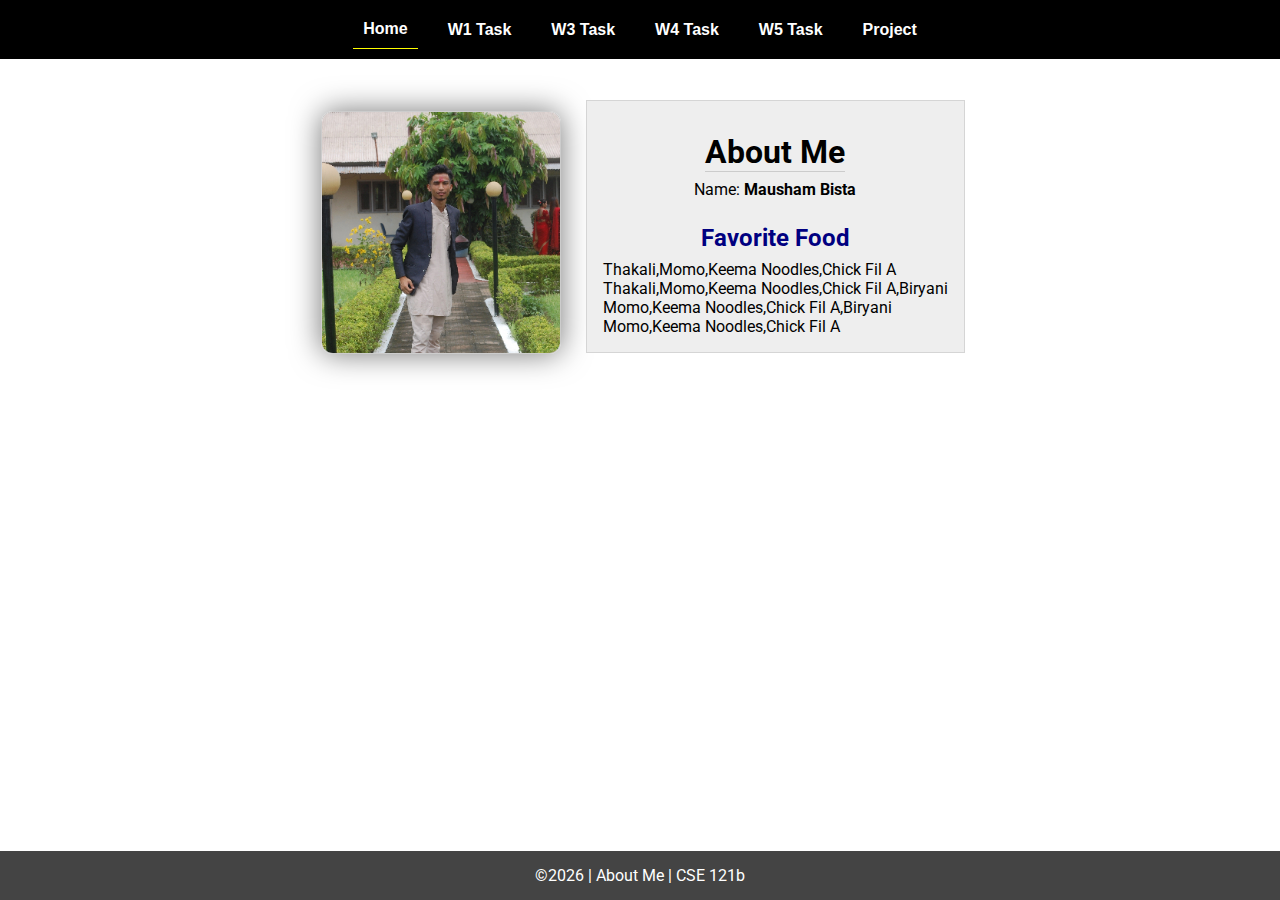
<file: index.html>
<!DOCTYPE html>
<html lang="en">

<head>
  <meta charset="UTF-8">
  <meta name="viewport" content="width=device-width, initial-scale=1.0">
  <title>About Me | CSE 121b | W02: Programming Tasks</title>
  <link rel="preconnect" href="https://fonts.googleapis.com">
  <link rel="preconnect" href="https://fonts.gstatic.com" crossorigin>
  <link href="https://fonts.googleapis.com/css2?family=Roboto:wght@400;600&display=swap"
    rel="stylesheet">
  <link rel="stylesheet" href="styles/main.css">
</head>

<body>
  <nav>
    <ul id="menu">
      <li><a id="toggleMenu">&equiv;</a></li>
      <li><a href="index.html" class="active">Home</a></li>
      <li><a href="w01-task.html">W1 Task</a></li>
      <li><a href="w03-task.html">W3 Task</a></li>
      <li><a href="w04-task.html">W4 Task</a></li>
      <li><a href="w05-task.html">W5 Task</a></li>
      <li><a href="project.html">Project</a></li>
    </ul>
  </nav>
  <main id="home">
    <picture>
      <img src="images/placeholder.png" alt="Placeholder Image">
    </picture>
    <section>
      <h1>About Me</h1>
      <div class="info">Name: <span id="name"></span></div>
      <h2>Favorite Food</h2>
      <div class="block" id="food"></div>
    </section>
  </main>
  <footer>
    &copy;<span id="year"></span> | About Me | CSE 121b
  </footer>
  <script src="scripts/main.js"></script>
  <script src="scripts/w02-task.js"></script>
</body>

</html>
</file>
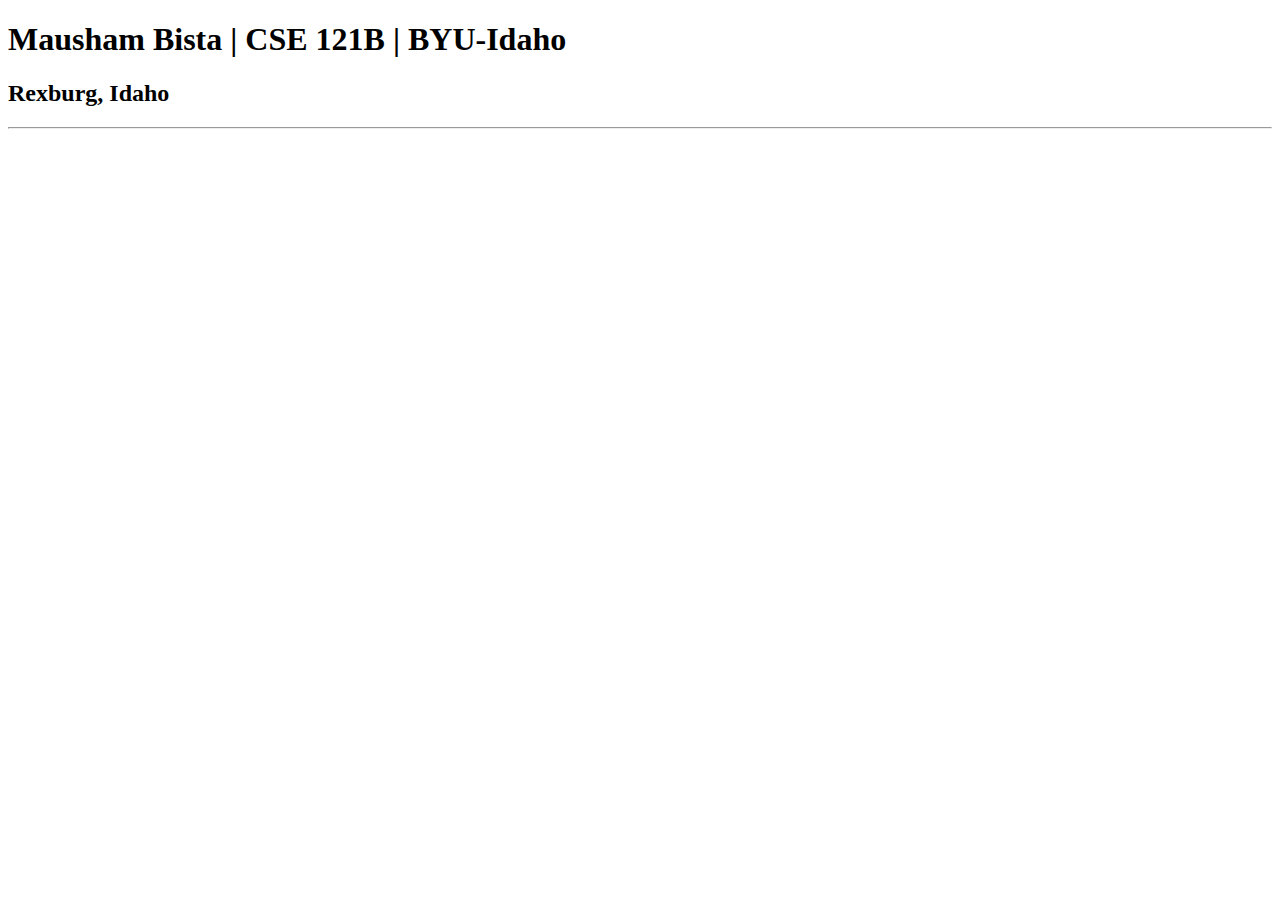
<file: index-old.html>
<!DOCTYPE html>
<html lang="en">
<head>
    <meta charset="UTF-8">
    <meta name="viewport" content="width=device-width, initial-scale=1.0">
    <title>Mausham Bista | CSE 121B | BYU-Idaho</title>
</head>
<body>
    <h1>Mausham Bista | CSE 121B | BYU-Idaho</h1>
    <h2>Rexburg, Idaho</h2> <hr>
</body>
</html>
</file>
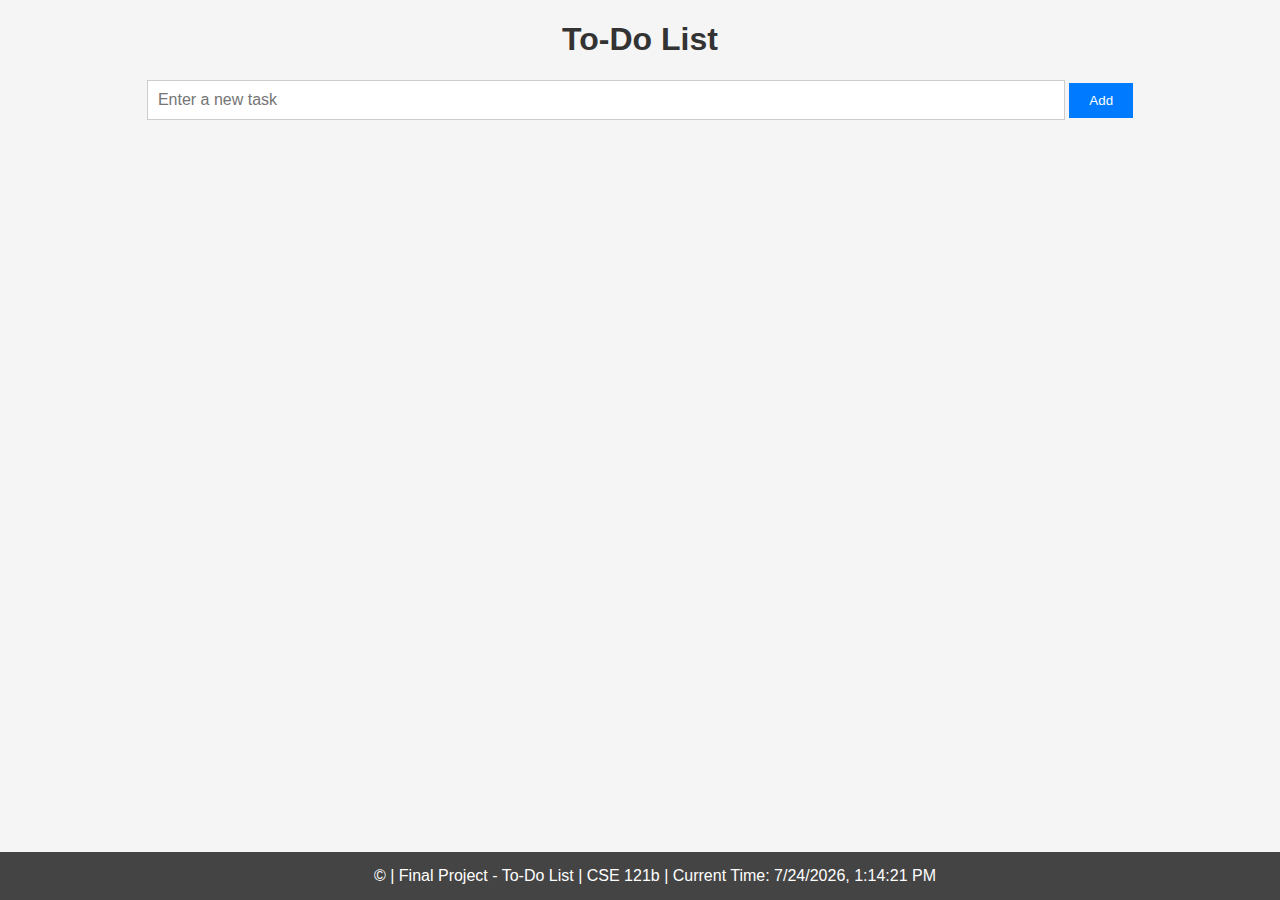
<file: project.html>
<!DOCTYPE html>
<html>
<head>
    <title>To-Do List</title>
    <link rel="stylesheet" href="styles/final_project.css">
</head>
<body>
    <h1>To-Do List</h1>
    <input type="text" id="task" placeholder="Enter a new task">
    <button id="addTask">Add</button>
    <ul id="taskList"></ul>

    <!-- Add a footer element with an empty span for the year and time -->
    <footer>
        &copy;<span id="year"></span> | Final Project - To-Do List | CSE 121b | Current Time: <span id="currentTime"></span>
    </footer>

    <script type="module" src="./scripts/final-main.js"></script>
</body>
</html>
</file>
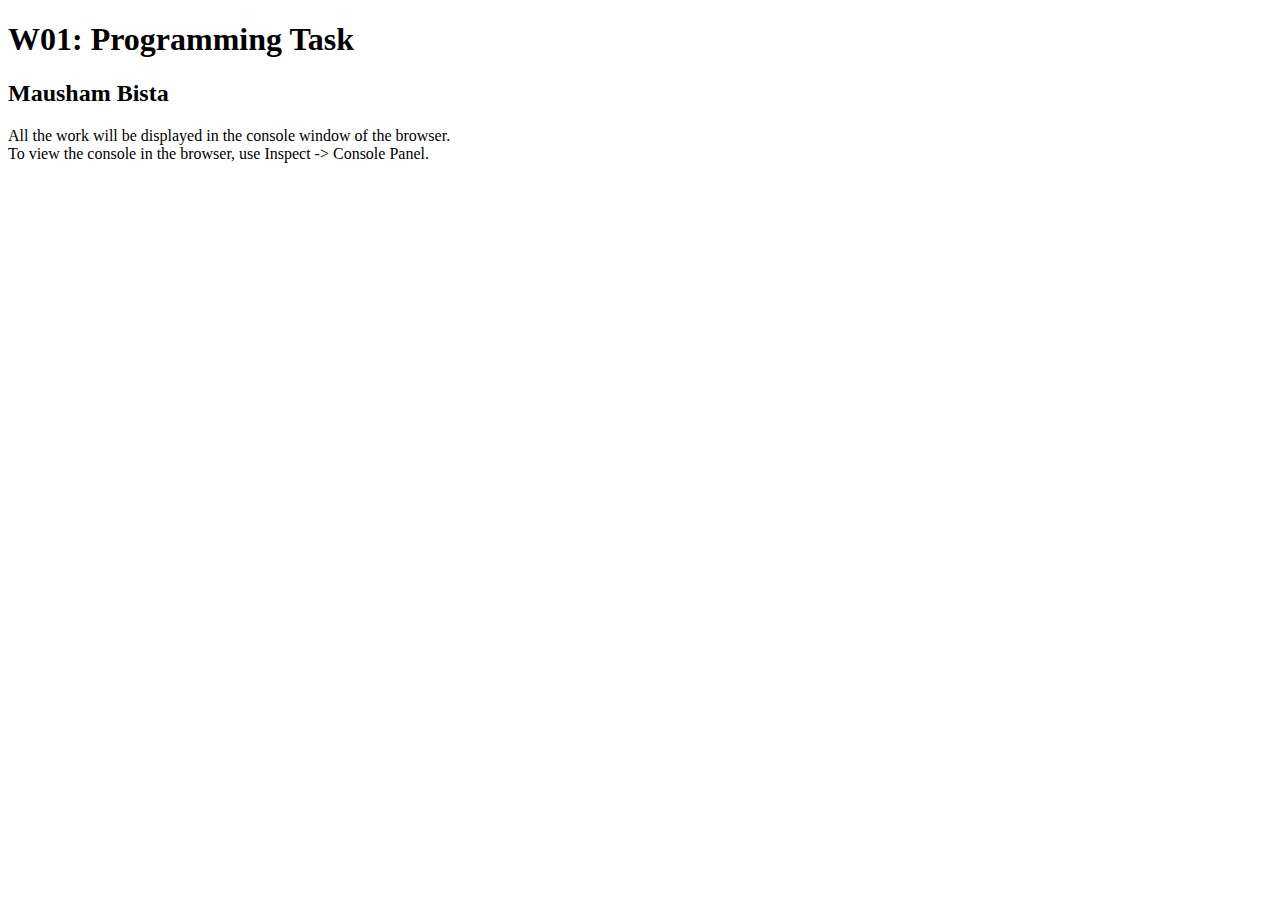
<file: w01-task.html>
<!DOCTYPE html>
<html lang="en">

<head>
  <meta charset="UTF-8">
  <meta name="viewport" content="width=device-width, initial-scale=1.0">
  <title>W01: Programming Task</title>
</head>

<body>
  <h1>W01: Programming Task</h1>
  <h2>Mausham Bista</h2>
  <p>All the work will be displayed in the console window of the browser.
    <br>To view the console in the browser, use Inspect -> Console Panel.
  </p>

  <script src="w01-task.js"></script>

</body>
</html>
</file>
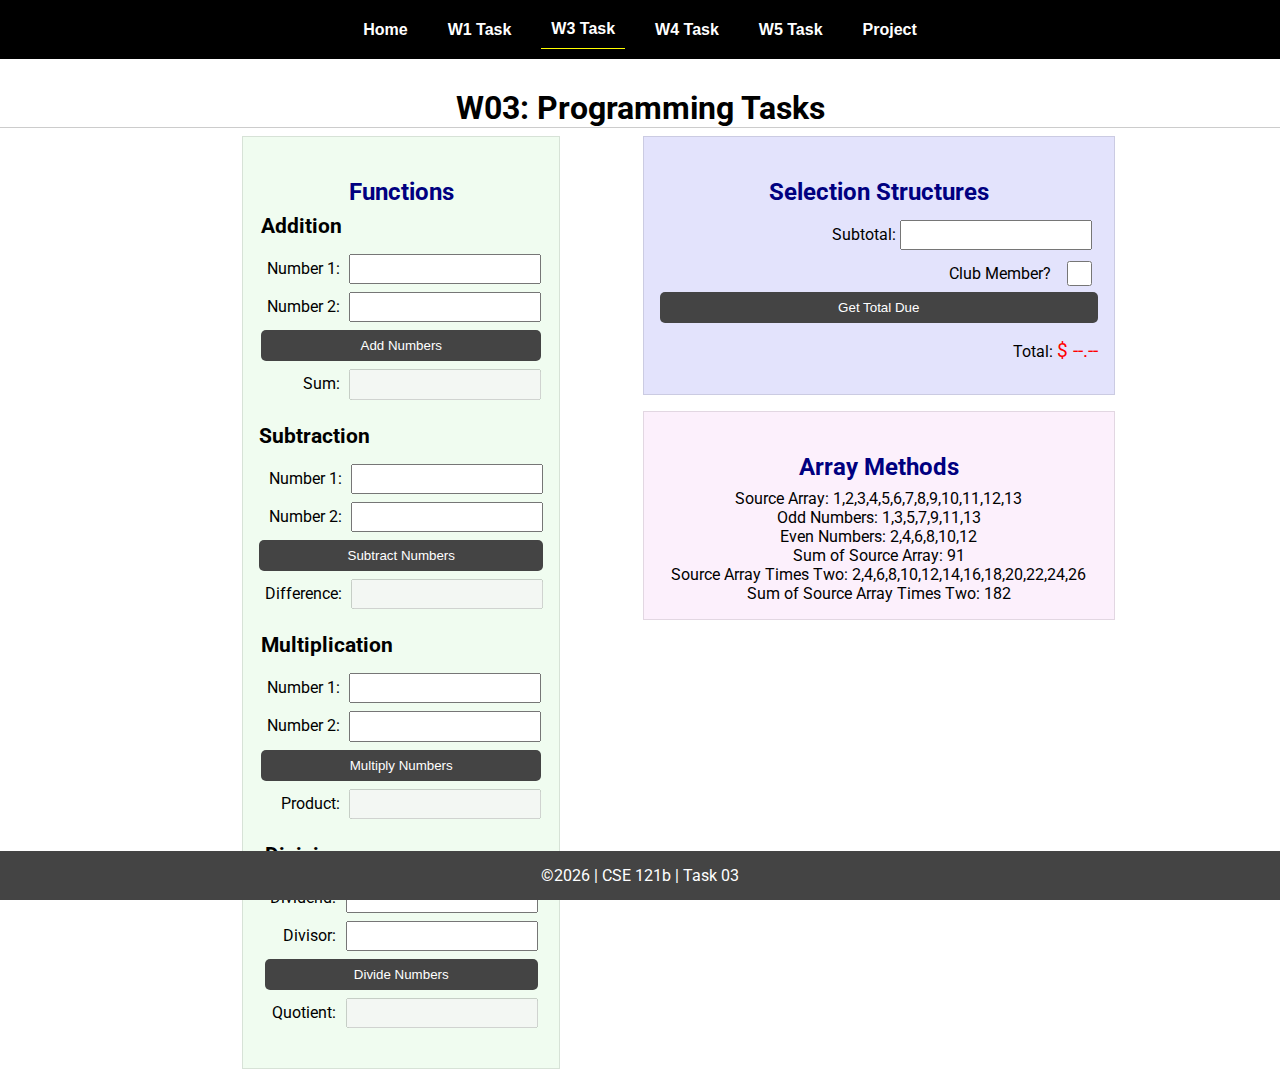
<file: w03-task.html>
<!DOCTYPE html>
<html lang="en">

<head>
    <meta charset="UTF-8">
    <meta name="viewport" content="width=device-width, initial-scale=1.0">
    <title>CSE 121b | W03: Programming Tasks</title>
    <link rel="preconnect" href="https://fonts.googleapis.com">
    <link rel="preconnect" href="https://fonts.gstatic.com" crossorigin>
    <link href="https://fonts.googleapis.com/css2?family=Roboto:wght@400;600&display=swap"
        rel="stylesheet">
    <link rel="stylesheet" href="styles/main.css">
</head>

<body>
    <nav>
        <ul id="menu">
            <li><a id="toggleMenu">&equiv;</a></li>
            <li><a href="index.html">Home</a></li>
            <li><a href="w01-task.html">W1 Task</a></li>
            <li><a href="w03-task.html" class="active">W3 Task</a></li>
            <li><a href="w04-task.html">W4 Task</a></li>
            <li><a href="w05-task.html">W5 Task</a></li>
            <li><a href="project.html">Project</a></li>
        </ul>
    </nav>>
    <header>
        <h1>W03: Programming Tasks</h1>
    </header>
    <main id="task3">
        <section id="section1">
            <h2>Functions</h2>
            <article>
                <h3>Addition</h3>
                <div>
                    <label for="add1">Number 1:</label>
                    <input type="text" id="add1" name="add1">
                </div>
                <div>
                    <label for="add2">Number 2:</label>
                    <input type="text" id="add2" name="add2">
                </div>
                <div>
                    <input type="button" id="addNumbers" value="Add Numbers">
                </div>
                <div>
                    <label for="sum">Sum:</label>
                    <input type="text" id="sum" name="sum" disabled>
                </div>
            </article>
            <article>
                <h3>Subtraction</h3>
                <div>
                    <label for="subtract1">Number 1:</label>
                    <input type="text" id="subtract1" name="subtract1">
                </div>
                <div>
                    <label for="subtract2">Number 2:</label>
                    <input type="text" id="subtract2" name="subtract2">
                </div>
                <div>
                    <input type="button" id="subtractNumbers" value="Subtract Numbers">
                </div>
                <div>
                    <label for="difference">Difference:</label>
                    <input type="text" id="difference" name="difference" disabled>
                </div>
            </article>
            <article>
                <h3>Multiplication</h3>
                <div>
                    <label for="factor1">Number 1:</label>
                    <input type="text" id="factor1" name="factor1">
                </div>
                <div>
                    <label for="factor2">Number 2:</label>
                    <input type="text" id="factor2" name="factor2">
                </div>
                <div>
                    <input type="button" id="multiplyNumbers" value="Multiply Numbers">
                </div>
                <div>
                    <label for="product">Product:</label>
                    <input type="text" id="product" name="product" disabled>
                </div>
            </article>
            <article>
                <h3>Division</h3>
                <div>
                    <label for="dividend">Dividend:</label>
                    <input type="text" id="dividend" name="dividend">
                </div>
                <div>
                    <label for="divisor">Divisor:</label>
                    <input type="text" id="divisor" name="divisor">
                </div>
                <div>
                    <input type="button" id="divideNumbers" value="Divide Numbers">
                </div>
                <div>
                    <label for="quotient">Quotient:</label>
                    <input type="text" id="quotient" name="quotient" disabled>
                </div>
            </article>
        </section>
        <div>
            <section id="section2">
                <h2>Selection Structures</h2>
                <label class="right">Subtotal:
                    <input type="number" id="subtotal" size="5">
                </label>
                <label class="middle right">
                    Club Member?
                    <input type="checkbox" id="member">
                </label>
                <div class="right">
                    <input type="button" id="getTotal" value="Get Total Due">
                </div>
                <div class="right">Total:
                    <span class="larger" id="total">$ --.--</span>
                </div>
            </section>
            <section id="section3">
                <h2>Array Methods</h2>
                <p>
                    Source Array: <span id="array"></span>
                </p>
                <p>
                    Odd Numbers: <span id="odds"></span>
                </p>
                <p>
                    Even Numbers: <span id="evens"></span>
                </p>
                <p>
                    Sum of Source Array: <span id="sumOfArray"></span>
                </p>
                <p>
                    Source Array Times Two: <span id="multiplied"></span>
                </p>
                <p>
                    Sum of Source Array Times Two: <span id="sumOfMultiplied"></span>
                </p>
            </section>
        </div>
    </main>
    <footer>
        &copy;<span id="year"></span> | CSE 121b | Task 03
    </footer>
    <script src="scripts/main.js"></script>
    <script>
        document.getElementById("year").innerHTML = new Date().getFullYear();
    </script>
    <script src="scripts/w03-task.js"></script>
</body>

</html>
</file>
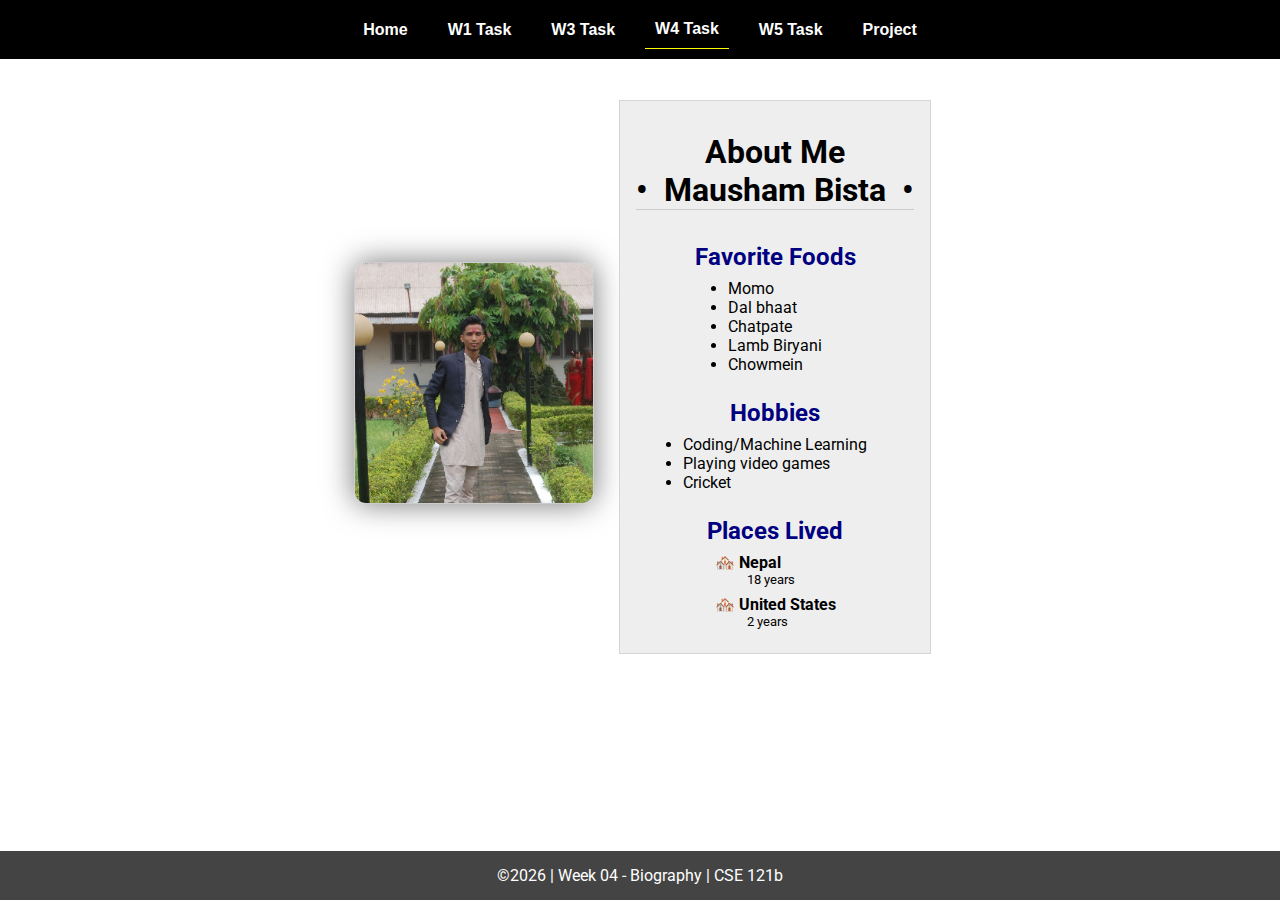
<file: w04-task.html>
<!DOCTYPE html>
<html lang="en">

<head>
  <meta charset="UTF-8">
  <meta name="viewport" content="width=device-width, initial-scale=1.0">
  <title>CSE 121b | W04: Programming Tasks</title>
  <link rel="preconnect" href="https://fonts.googleapis.com">
  <link rel="preconnect" href="https://fonts.gstatic.com" crossorigin>
  <link href="https://fonts.googleapis.com/css2?family=Roboto:wght@400;600&display=swap"
    rel="stylesheet">
  <link rel="stylesheet" href="styles/main.css">
</head>

<body>
  <nav>
    <ul id="menu">
      <li><a id="toggleMenu">&equiv;</a></li>
      <li><a href="index.html">Home</a></li>
      <li><a href="w01-task.html">W1 Task</a></li>
      <li><a href="w03-task.html">W3 Task</a></li>
      <li><a href="w04-task.html" class="active">W4 Task</a></li>
      <li><a href="w05-task.html">W5 Task</a></li>
      <li><a href="project.html">Project</a></li>
    </ul>
  </nav>
  <main id="home">
    <picture>
      <img id="photo" src="images/placeholder.png" alt="Placeholder Image">
    </picture>
    <section>
      <h1>About Me<br>• &nbsp;<span id="name"></span>&nbsp; •</h1>
      <h2>Favorite Foods</h2>
      <ul id="favorite-foods"></ul>
      <h2>Hobbies</h2>
      <ul id="hobbies"></ul>
      <h2>Places Lived</h2>
      <dl id="places-lived"></dl>
    </section>
  </main>

  <footer>
    &copy;<span id="year"></span> | Week 04 - Biography | CSE 121b
  </footer>
  <script src="scripts/main.js"></script>
  <script>
    document.getElementById("year").innerHTML = new Date().getFullYear();
  </script>
  <script src="scripts/w04-task.js"></script>
</body>

</html>
</file>
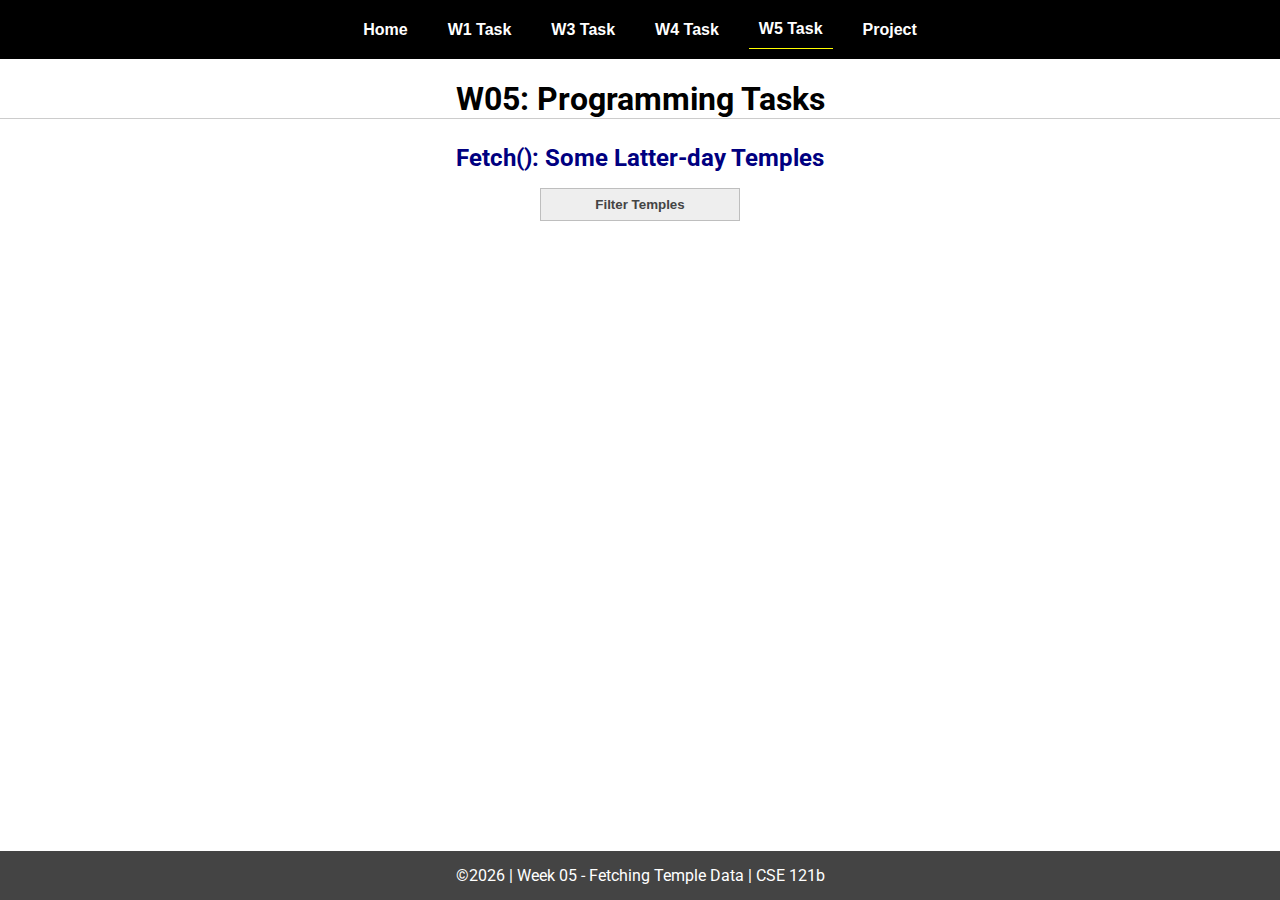
<file: w05-task.html>
<!DOCTYPE html>
<html lang="en">

<head>
  <meta charset="UTF-8">
  <meta name="viewport" content="width=device-width, initial-scale=1.0">
  <title>CSE 121b | W05: Programming Tasks</title>
  <link rel="preconnect" href="https://fonts.googleapis.com">
  <link rel="preconnect" href="https://fonts.gstatic.com" crossorigin>
  <link href="https://fonts.googleapis.com/css2?family=Roboto:wght@400;600&display=swap"
    rel="stylesheet">
  <link rel="stylesheet" href="styles/main.css">
</head>

<body>
  <nav>
    <ul id="menu">
      <li><a id="toggleMenu">&equiv;</a></li>
      <li><a href="index.html">Home</a></li>
      <li><a href="w01-task.html">W1 Task</a></li>
      <li><a href="w03-task.html">W3 Task</a></li>
      <li><a href="w04-task.html">W4 Task</a></li>
      <li><a href="w05-task.html" class="active">W5 Task</a></li>
      <li><a href="project.html">Project</a></li>
    </ul>
  </nav>
  <main id="gridly">
    <h1>W05: Programming Tasks</h1>
    <h2>Fetch(): Some Latter-day Temples</h2>

    <select id="sortBy" title="Choose a data filter.">
      <option value="" disabled selected>Filter Temples</option>
      <option value="utah">Utah</option>
      <option value="notutah">Outside of Utah</option>
      <option value="older">Built Before 1950</option>
      <option value="all">No Filter</option>
    </select>

    <div id="temples">
    </div>
  </main>


  <footer>
    &copy;<span id="year"></span> | Week 05 - Fetching Temple Data | CSE 121b
  </footer>
  <script src="scripts/main.js"></script>
  <script>
    document.getElementById("year").innerHTML = new Date().getFullYear();
  </script>
  <script src="scripts/w05-task.js"></script>
</body>

</html>
</file>
<file: styles/main.css>
/* Universal Selector */
* {
    margin: 0;
    padding: 0;
    box-sizing: border-box;
}

/* HTML Selectors */
body {
    font-family: 'Roboto', Helvetica, sans-serif;
}

nav {
    background-color: black;
    width: 100%;
    position: fixed;
    top: 0;
}

nav ul {
    display: flex;
    flex-direction: column;
    align-items: center;
    max-width: -moz-fit-content;
    max-width: fit-content;
    margin: 0 auto;
}

nav ul li {
    flex: 1 1 auto;
}

nav ul li:first-child {
    display: block;
    font-size: 2rem;
}

nav ul li:first-child a {
    padding: 1px 10px;
}

nav ul li {
    display: none;
    list-style: none;
    margin: 10px;
}

nav ul li a {
    display: block;
    padding: 10px;
    text-decoration: none;
    font-weight: 600;
    color: white;
    text-align: center;
    font-family: 'Arial Narrow', Arial, sans-serif;
}

nav ul li a:hover {
    background-color: #efefef;
    color: black;
}

h1,
h2 {
    text-align: center;
    margin: 1rem 0 .5rem;
}

h1 {
    border-bottom: 1px solid #ccc;
}

#gridly h1 {
    margin-top: 80px;
}

h2 {
    font-size: 1.5rem;
    color: navy;
    text-align: center;
    margin-top: 25px;
}

h3 {
    font-size: 1.3rem;
    margin-bottom: 1rem;
}

header {
    margin-top: 70px;
}

picture {
    margin: 0 auto;
}

picture img {
    width: 240px;
    height: auto;
    border-radius: 5%;
    border: 1px solid #ccc;
    box-shadow: 0 0 30px #777;
}

section {
    display: flex;
    flex-direction: column;
    align-items: center;
    margin: 0 auto 1rem;
    border: 1px solid rgba(0, 0, 0, .1);
    padding: 1rem;
    background-color: #eee;
}

article {
    margin-bottom: 1rem;
}

article div {
    margin-bottom: .5rem;
    text-align: right;
}

label {
    padding: .35rem;
}

input {
    padding: .35rem;
}

input[type="button"] {
    padding: .5rem;
    background-color: #444;
    color: white;
    border: none;
    border-radius: 5px;
    cursor: pointer;
    width: 100%
}

input[type="checkbox"] {
    width: 25px;
    height: 25px;
}

dt {
    font-weight: 700;
}

dt::before {
    content: "🏘️ ";
}

dd {
    margin: 0 0 .5rem 2rem;
    font-size: smaller;
}

footer {
    background-color: #444;
    color: white;
    padding: 15px;
    text-align: center;
    width: 100%;
    position: fixed;
    bottom: 0;
}

/* Class Selectors */
.active {
    border-bottom: 1px solid yellow;
}

.open li {
    display: block;
}

.block {
    display: block;
}

.larger {
    font-size: larger;
    color: red;
}

.right {
    width: 100%;
    text-align: right;
}

.middle {
    display: flex;
    align-items: center;
    justify-content: right;
    gap: 1rem;
}

/* ID Selectors */

#home {
    margin-top: 125px;
    display: grid;
    grid-template-columns: 1fr;
    grid-gap: 20px;
    align-items: center;
    justify-content: center;
}


#section1 {
    background-color: rgb(225, 250, 225, .5);
}

#section2 {
    background-color: rgba(200, 200, 250, 0.5);

}

#section2 div {
    margin-bottom: 1rem;
}

#section3 {
    background-color: rgb(250, 225, 250, .5);
}

#sortBy {
    appearance: none;
    display: flex;
    padding: .5rem;
    background-color: #eee;
    color: #444;
    font-weight: 700;
    margin: 1rem auto;
    width: 200px;
    border: 1px solid rgba(0, 0, 0, .2);
    text-align: center;
}

#sortBy option:disabled {
    font-style: italic;
    padding: 1rem;
    background-color: #111;
    color: #eee;
}

#temples {
    display: grid;
    grid-template-columns: repeat(auto-fit, minmax(320px, 1fr));
    grid-gap: .5rem;
    align-items: center;
    margin-bottom: 3rem;
}

#temples article {
    height: 250px;
    margin: .5rem;
    border: 1px solid rgba(0, 0, 0, .1);
    padding: 1rem;
    background-color: #eee;
    display: flex;
    flex-direction: column;
    align-items: center;
    justify-content: center;
}

#temples h4 {
    color: navy;
    font-size: smaller;
}


#temples img {
    width: 250px;
    height: auto;
    box-shadow: 0 0 30px #777;
    margin: .5rem;
}

/* Media Queries */
@media only screen and (min-width: 32.5em) {
    nav ul {
        flex-direction: row;
    }

    nav ul li:first-child {
        display: none;
    }

    nav ul li {
        display: block;
    }

    section {
        min-width: 300px;
    }

    #home {
        margin: 100px auto 20px;
        grid-template-columns: 250px 1fr;
        max-width: -moz-fit-content;
        max-width: fit-content;
    }

    #task3 {
        display: grid;
        grid-template-columns: 1fr 1fr;
        grid-gap: 5px;
        margin: 0 auto;
        max-width: 950px;
    }

}
</file>
<file: styles/final_project.css>
body {
    font-family: Arial, sans-serif;
    text-align: center;
    background-color: #f5f5f5;
    margin: 0;
    padding: 0;
}

h1 {
    color: #333;
}

#task {
    width: 70%;
    padding: 10px;
    font-size: 16px;
    border: 1px solid #ccc;
}

#addTask {
    padding: 10px 20px;
    background-color: #007BFF;
    color: #fff;
    border: none;
    cursor: pointer;
    transition: background-color 0.3s;
}

#addTask:hover {
    background-color: #0056b3;
}

ul {
    width: 70%;
    margin: 20px auto;
    padding: 0;
}

li {
    background-color: #fff;
    padding: 10px;
    border: 1px solid #ccc;
    display: flex;
    justify-content: space-between;
    align-items: center;
    border-radius: 5px;
    margin-bottom: 10px;
}

li:hover {
    background-color: #f0f0f0;
}

input[type="checkbox"] {
    margin-right: 10px;
}

.done {
    text-decoration: line-through;
    color: #999;
}

button {
    background-color: #f44336;
    color: #fff;
    border: none;
    padding: 5px 10px;
    cursor: pointer;
    transition: background-color 0.3s;
}

button:hover {
    background-color: #d32f2f;
}

footer {
    background-color: #444;
    color: white;
    padding: 15px;
    text-align: center;
    width: 100%;
    position: fixed;
    bottom: 0;
}
</file>
